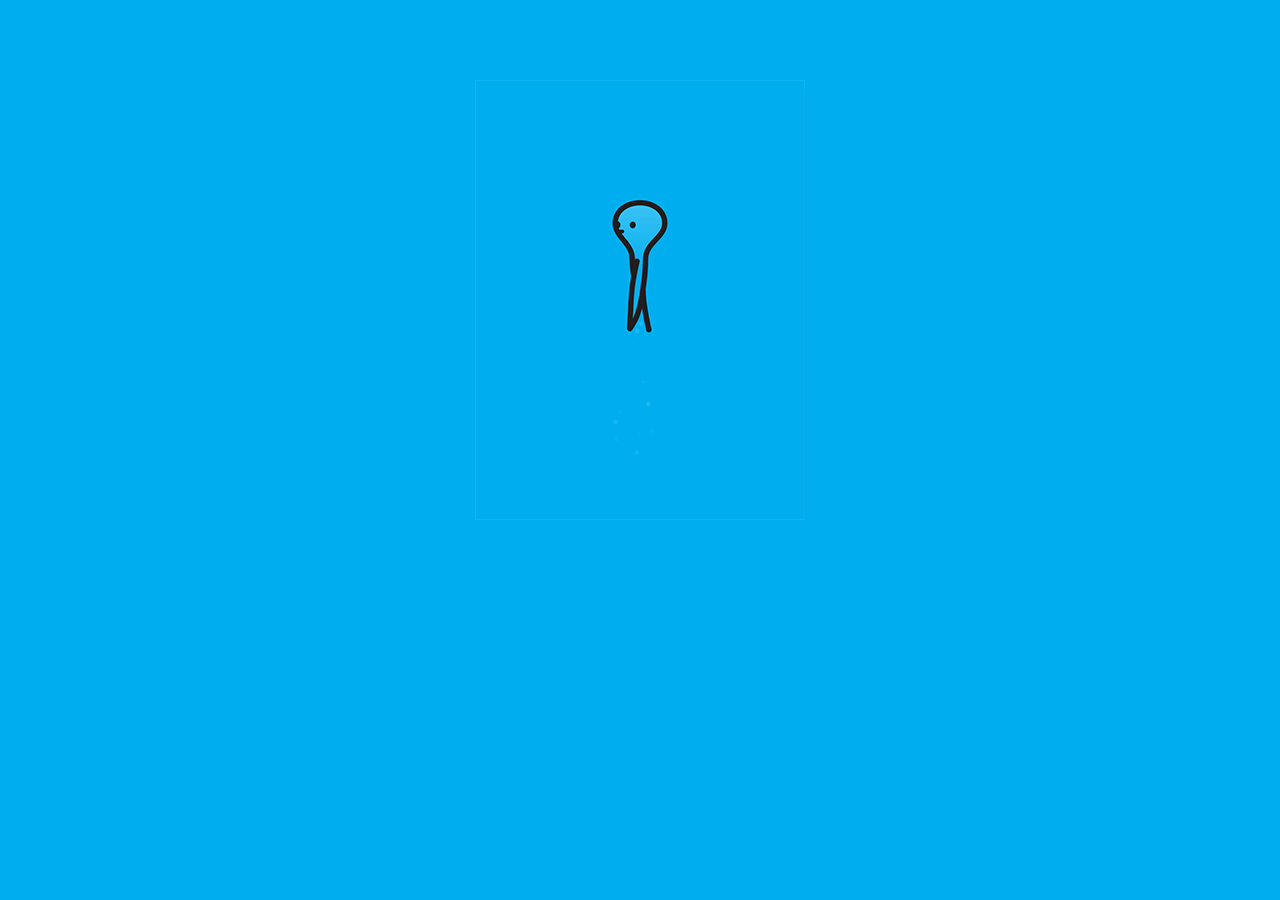
<file: index.html>
<!DOCTYPE html>
<html>
<head>
    <meta charset="utf-8">
    <meta name="viewport" content="initial-scale=1.0, maximum-scale=1.0, user-scalable=no" />
    <title>index页面</title>
	<meta name="apple-mobile-web-app-capable" content="yes">
	<meta name="apple-mobile-web-app-status-bar-style" content="black">
	<link rel="stylesheet" href="css/mui.min.css">
    <script type="text/javascript">
    	
   		document.addEventListener('plusready', function(){
   			//console.log("所有plus api都应该在此事件发生后调用，否则会出现plus is undefined。"
   			plus.screen.lockOrientation('portrait-primary');
   		});
   		
    </script>
	<style>
		#map {
			width: 100%;
			position: fixed;
			top: 0px;
			bottom: 0;
			line-height: 200px;
			text-align: center;
			background: #00ADEE;
		}
		
		#map img{
			transform:rotate(270deg);
			position: absolute;
			top: 15%;
			left: 50%;
			margin-left:-220px ;
		}
		.ipos {
			background: no-repeat center center url([data-uri]);
			background-size: 50px 44px;
		}
		
	</style>
</head>
<body>
	<div id="map">
		<img src="img/loading.gif" />
	</div>
	<script src="js/mui.min.js"></script>
	<script src="js/util.js"></script>
	<script src="js/app.js"></script>
	<script>
		(function(){
			mui.init({
				statusBarBackground: '#f7f7f7',
				swipeBack:true	//启用右滑关闭功能
			});
			//平台判断,(只有IOS支持的功能要在Android平台隐藏)
			if(mui.os.android){
				
			}
			/* 地图加载所需变量 */
			var ws=null,wo=null;
			var em=null,map=null,pcebter=null;
			var currentGeolocation=null;
			
			mui.plusReady(function () {
				//仅支持竖屏显示
				plus.screen.lockOrientation('portrait-primary');
			    //读取本地存储,检查是否为首次启动
				/* var showGuide=plus.storage.getItem('lauchFlag'); */
				em=document.getElementById("map");
				plus.geolocation.getCurrentPosition(function(p){
					mapLoad(p.coords.latitude,p.coords.longitude);
					mui.openWindow({
						id:'guide',
						url:'html/guide.html',
						styles:{
							popGesture:'none'
						},
						show:{
							aniShow:'none'
						},
						waiting:{
							autoShow:false
						}
					});
					//延迟的关系,优先打开启动导航页面,避免资源争夺
					setTimeout(function(){
						//预加载
						preLoad();
					},200);
				},function(e){
					mui.alert('地图定位失败，将加载默认地图位置');
					mapLoad(22.682318,114.068162);
					mui.openWindow({
						id:'guide',
						url:'html/guide.html',
						styles:{
							popGesture:'none'
						},
						show:{
							aniShow:'none'
						},
						waiting:{
							autoShow:false
						}
					});
					//延迟的关系,优先打开启动导航页面,避免资源争夺
					setTimeout(function(){
						//预加载
						preLoad();
					},200);
				})

				
				//
				var self=plus.webview.currentWebview(),
					leftPos=Math.ceil((window.innerWidth-60)/2);	//设置凸起大图标为水平居中
					
				/**
				 * drawNativeIcon绘制带边框的半圆，
				 * 实现原理：
				 * id为bg的tag创建带边框的圆
				 * id为bg2的tag创建白色矩形遮住圆下半部分，只显示凸起带边框部分
				 * id为iconBg的红色背景图
				 * id为icon的字体图标
				 * 注意创建先后顺序
				 */
				
				var drawNativeIcon = util.drawNative('icon', {
					bottom: '5px',
					left: leftPos + 'px',
					width: '60px',
					height: '60px'
				}, [{
					tag: 'rect',
					id: 'bg',
					position: {
						top: '1px',
						left: '0px',
						width: '100%',
						height: '100%'
					},
					rectStyles: {
						color: '#fff',
						radius: '50%',
						borderColor: '#ccc',
						borderWidth: '1px'
					}
				}, {
					tag: 'rect',
					id: 'bg2',
					position: {
						bottom: '-0.5px',
						left: '0px',
						width: '100%',
						height: '45px'
					},
					rectStyles: {
						color: '#fff'
					}
				}, {
					tag: 'rect',
					id: 'iconBg',
					position: {
						top: '5px',
						left: '5px',
						width: '50px',
						height: '50px'
					},
					rectStyles: {
						color: '#d74b28',
						radius: '50%'
					}
				}, {
					tag: 'font',
					id: 'icon',
					text: '\ue6c9', //此为字体图标Unicode码'\e600'转换为'\ue600'
					position: {
						top: '0px',
						left: '5px',
						width: '50px',
						height: '100%'
					},
					textStyles: {
						fontSrc: '_www/fonts/iconfont.ttf',
						align: 'center',
						color: '#fff',
						size: '30px'
					}
				}]);
				// append 到父webview中
				self.append(drawNativeIcon);
				
				//自定义监听图标点击事件
				var active_color = '#fff';
				drawNativeIcon.addEventListener('click', function(e) {
					map.getUserLocation(function(state,point){
						if(state==0){
							plus.maps.Map.reverseGeocode(point,{},function(event){
								if ( plus.os.name == "Android" ){
									mui.confirm('获取您的位置信息是: \n'+event.address+'\n是否将位置信息发送给您的紧急联系人','人人社区',['是','否'],function(e){
										if(e.index==0){
											//获取紧急联系人信息
											var uid=app.getSettings().currentUser;
											if(!uid){
												plus.nativeUI.toast('未检测到已登录用户，请先行登录');
												return
											}
											app.contactGet(uid,function(status,message){
												if(!status){
													plus.nativeUI.toast('未查询到您的紧急联系人');
													return
												}
												var msg=plus.messaging.createMessage(plus.messaging.TYPE_SMS);
												msg.to=[message.contactPhone];
												msg.body='我通过《人人社区》向您发来位置信息：\n'+event.address+'\n您的这位朋友也许需要您的帮助，请及时联系---人人社区。'
												msg.client=true;
												plus.messaging.sendMessage(msg);
												
											})
										}
									})
								}else{
									mui.alert('获取您的位置信息是: \n'+event.address,'人人社区');
								}
							},function(e){
								H5Geolocation();
							})
						}else{
							H5Geolocation();
						}
					})
					// 重绘字体颜色
					if(active_color == '#fff') {
						drawNativeIcon.drawText('\ue6c9', {}, {
							fontSrc: '_www/fonts/iconfont.ttf',
							align: 'center',
							color: '#000',
							size: '30px'
						}, 'icon');
						active_color = '#000';
					} else {
						drawNativeIcon.drawText('\ue6c9', {}, {
							fontSrc: '_www/fonts/iconfont.ttf',
							align: 'center',
							color: '#fff',
							size: '30px'
						}, 'icon');
						active_color = '#fff';
					}
				
				});
				// 中间凸起图标绘制及监听点击完毕
				
				//创建webview窗口,并初始化
				var aniShow={};
				util.initSubpage(aniShow);
				
				var nview=plus.nativeObj.View.getViewById('tabBar'),	//查找指定标示的WebviewObject窗口
					activePage=plus.webview.currentWebview(),	//当前窗口的WebviewObject对象
					targetPage,
					subpages=util.options.subpages,
					pageW=window.innerWidth,
					currentIndex=0;
					
				/**
				 * 根据判断view控件点击位置判断切换的tab
				 */
				nview.addEventListener('click',function(e){
					var clientX=e.clientX;
					if(clientX>0&&clientX<=parseInt(pageW*0.33)){
						currentIndex=0;
					}else{
						currentIndex=1;
					}
					//匹配对应tab窗口
					if(currentIndex>0){
						targetPage=plus.webview.getWebviewById(subpages[currentIndex-1]);
					}else{
						targetPage=plus.webview.currentWebview();
					}
					
					if(targetPage==activePage){
						return;
					}
					
					//底部选项卡切换
					util.toggleNview(currentIndex);
					//子页面切换
					util.changeSubpage(targetPage,activePage,aniShow);
					//更新当前活跃的页面
					activePage=targetPage;
				});
			})
			
			//初始化,并预加载
			function preLoad(){
				var menu_style={
					left:"-70%",
					width:"70%",
					popGesture:"none",
					render:"always"
				}
				
				if(mui.os.ios){
					menu_style.zindex=-1;		
				}	
			}
			
			//加载地图
			function mapLoad(latitude,longitude){
				if(!em||ws){return};
				//获取窗口对象
				ws=plus.webview.currentWebview();
				wo=ws.opener();
				pcenter=new plus.maps.Point(longitude,latitude);
				setTimeout(function(){
					map=new plus.maps.Map('map');
					map.centerAndZoom(pcenter,13);
					map.showUserLocation(true);
					creatMarker(latitude,longitude);
					//创建子窗口
					// createSubview();
				},300);
				ws.show("pop-in");
			}
			function creatMarker(latitude,longitude){
				var marker=new plus.maps.Marker(new plus.maps.Point(latitude,longitude));
				marker.setIcon("/img/mapMarker.png");
				marker.setLabel('我的位置');
			}
			
			function createSubview(){
				// 创建加载内容窗口
				/* var topoffset='44px';
				if(plus.navigator.isImmersedStatusbar()){// 兼容immersed状态栏模式
					topoffset=(Math.round(plus.navigator.getStatusbarHeight())+44)+'px';
				}
				var wsub=plus.webview.create('maps_map_sub.html','sub',{top:topoffset,height:'60px',position:'absolute',scrollIndicator:'none',background:'transparent'});
				ws.append(wsub); */
			}
			
			//当无法通过map控件对象获取定位时,尝试通过H5的geolocation获取
			function H5Geolocation(){
				plus.geolocation.getCurrentPosition(function(location){
					if ( plus.os.name == "Android" ){
						mui.confirm('获取您的位置信息是: \n'+location.address+'\n是否将位置信息发送给您的紧急联系人','人人社区',['是','否'],function(e){
							if(e.index==0){
								//获取紧急联系人信息
								var uid=app.getSettings().currentUser;
								if(!uid){
									plus.nativeUI.toast('未检测到已登录用户，请先行登录');
									return
								}
								app.contactGet(uid,function(status,message){
									if(!status){
										plus.nativeUI.toast('未查询到您的紧急联系人');
										return
									}
									var msg=plus.messaging.createMessage(plus.messaging.TYPE_SMS);
									msg.to=[message.contactPhone];
									msg.body='我通过《人人社区》向您发来位置信息：\n'+location.address+'\n您的这位朋友也许需要您的帮助，请及时联系---人人社区。'
									msg.client=true;
									plus.messaging.sendMessage(msg);
									
								})
							}
						})
					}else{
						mui.alert('获取您的位置信息是: \n'+location.address,'人人社区');
					}
				},function(error){
					mui.alert('无法获取您的位置，请检查网络状况及是否开启了手机定位，并稍候再试','人人社区');
				})
			}
			
		})();
	</script>
</body>
</html>
</file>
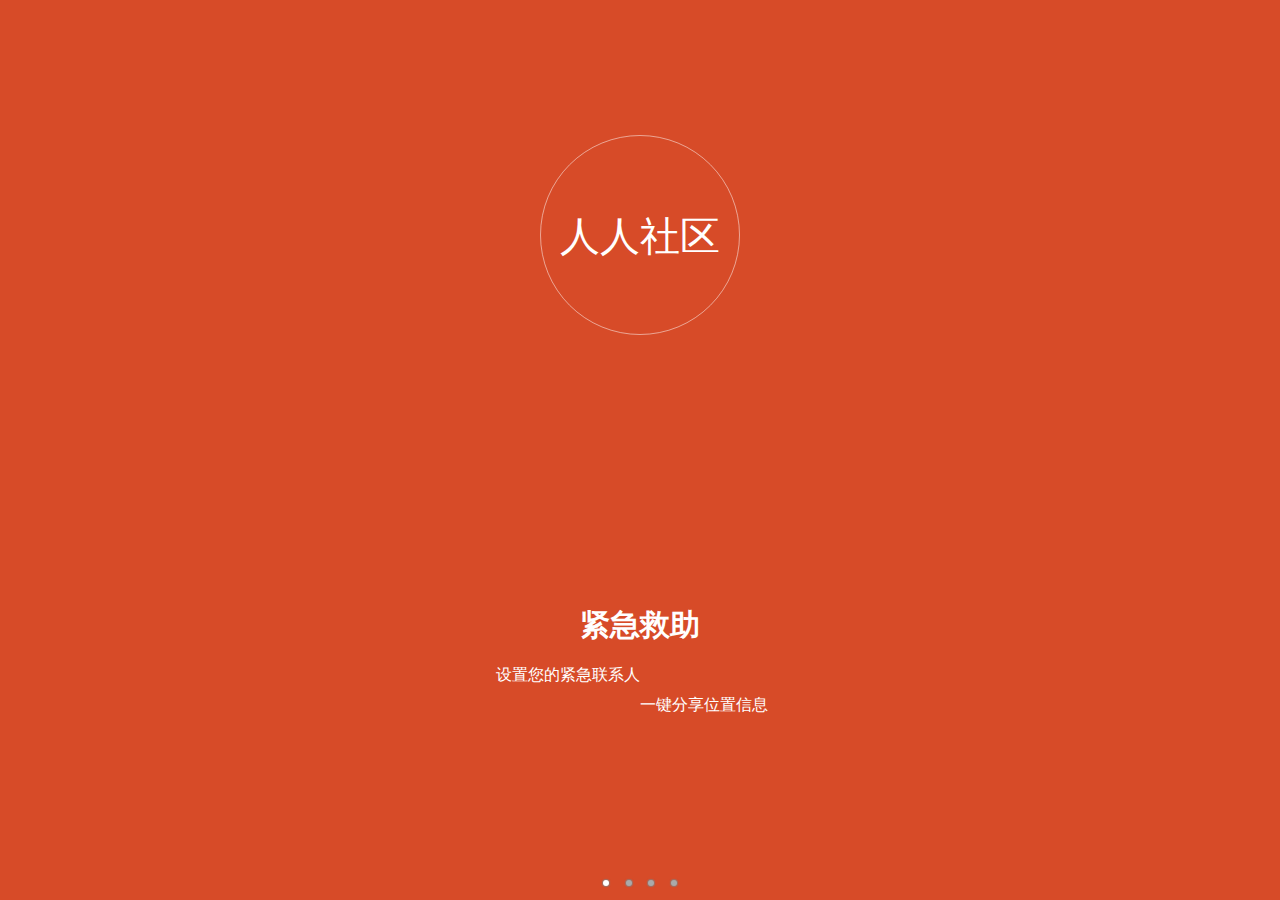
<file: html/guide.html>
<!DOCTYPE html>
<html>

	<head>
		<meta charset="utf-8">
		<title>Hello MUI</title>
		<meta name="viewport" content="width=device-width, initial-scale=1,maximum-scale=1,user-scalable=no">
		<meta name="apple-mobile-web-app-capable" content="yes">
		<meta name="apple-mobile-web-app-status-bar-style" content="black">

		<link rel="stylesheet" href="../css/mui.min.css">
		<style>
			#close {
				position: absolute;
				width: 160px;
				left: 50%;
				margin-left: -80px;
				bottom: 15%;
				padding: 10px;
				color: #fff;
				border-color: #fff;
			}
			.item-logo {
				width: 100%;
				height: 100%;
				position: relative;
			}
			.item-logo a {
				width: 200px;
				height: 200px;
				display: block;
				border: 1px solid #FFFFFF;
				border-color: rgba(255, 255, 255, 0.5);
				text-align: center;
				line-height: 200px;
				border-radius: 50%;
				font-size: 40px;
				color: #fff;
				position: absolute;
				top: 15%;
				left: 50%;
				margin-left: -100px;
			}
			.animate {
				position: absolute;
				left: 0;
				bottom: 20%;
				width: 100%;
				color: #FFFFFF;
				display: -moz-box;
			}
			.animate h2 {
				text-align: center;
				margin-bottom: 20px;
			}
			.animate li {
				width: 50%;
				height: 30px;
				line-height: 30px;
				list-style: none;
				font-size: 16px;
				text-align: right;
			}
			.animate li:nth-child(3) {
				text-align: left;
				float: right;
			}
			.animated {
				-webkit-animation-duration: 1s;
				-webkit-animation-play-state: paused;
				-webkit-animation-fill-mode: both;
			}
			.guide-show .bounceInDown {
				-webkit-animation-name: bounceInDown;
				-webkit-animation-play-state: running;
				-webkit-animation-delay: 1s;
				display: block;
			}
			.guide-show .bounceInLeft {
				-webkit-animation-name: bounceInLeft;
				display: block;
				-webkit-animation-play-state: running;
			}
			.guide-show .bounceInRight {
				-webkit-animation-name: bounceInRight;
				display: block;
				-webkit-animation-play-state: running;
				-webkit-animation-delay: 0.5s;
			}
			@-webkit-keyframes bounceInDown {
				0%, 60%, 75%, 90%, 100% {
					-webkit-animation-timing-function: cubic-bezier(0.215, 0.610, 0.355, 1.000);
					animation-timing-function: cubic-bezier(0.215, 0.610, 0.355, 1.000);
				}
				0% {
					opacity: 0;
					-webkit-transform: translate3d(0, -3000px, 0);
					transform: translate3d(0, -3000px, 0);
				}
				60% {
					opacity: 1;
					-webkit-transform: translate3d(0, 25px, 0);
					transform: translate3d(0, 25px, 0);
				}
				75% {
					-webkit-transform: translate3d(0, -5px, 0);
					transform: translate3d(0, -5px, 0);
				}
				90% {
					-webkit-transform: translate3d(0, 3px, 0);
					transform: translate3d(0, 3px, 0);
				}
				100% {
					-webkit-transform: none;
					transform: none;
				}
			}
			@-webkit-keyframes bounceInLeft {
				0%, 60%, 75%, 90%, 100% {
					-webkit-animation-timing-function: cubic-bezier(0.215, 0.610, 0.355, 1.000);
					animation-timing-function: cubic-bezier(0.215, 0.610, 0.355, 1.000);
				}
				0% {
					opacity: 0;
					-webkit-transform: translate3d(-3000px, 0, 0);
					transform: translate3d(-3000px, 0, 0);
				}
				60% {
					opacity: 1;
					-webkit-transform: translate3d(25px, 0, 0);
					transform: translate3d(25px, 0, 0);
				}
				75% {
					-webkit-transform: translate3d(-10px, 0, 0);
					transform: translate3d(-10px, 0, 0);
				}
				90% {
					-webkit-transform: translate3d(5px, 0, 0);
					transform: translate3d(5px, 0, 0);
				}
				100% {
					-webkit-transform: none;
					transform: none;
				}
			}
			@-webkit-keyframes bounceInRight {
				0%, 60%, 75%, 90%, 100% {
					-webkit-animation-timing-function: cubic-bezier(0.215, 0.610, 0.355, 1.000);
					animation-timing-function: cubic-bezier(0.215, 0.610, 0.355, 1.000);
				}
				0% {
					opacity: 0;
					-webkit-transform: translate3d(3000px, 0, 0);
					transform: translate3d(3000px, 0, 0);
				}
				60% {
					opacity: 1;
					-webkit-transform: translate3d(-25px, 0, 0);
					transform: translate3d(-25px, 0, 0);
				}
				75% {
					-webkit-transform: translate3d(10px, 0, 0);
					transform: translate3d(10px, 0, 0);
				}
				90% {
					-webkit-transform: translate3d(-5px, 0, 0);
					transform: translate3d(-5px, 0, 0);
				}
				100% {
					-webkit-transform: none;
					transform: none;
				}
			}
		</style>
	</head>

	<body>
		<div id="slider" class="mui-slider mui-fullscreen" style="background-color: black;">
			<div class="mui-slider-group">
				<!-- 第一张 -->
				<div class="mui-slider-item">
					<div class="item-logo" style="background-color: #D74B28">
						<a href="#">
						人人社区
						</a>
						<div class="animate guide-show">
							<h2 class="animated bounceInDown">紧急救助</h2>
							<li class="animated bounceInLeft">设置您的紧急联系人</li>
							<li class="animated bounceInLeft">一键分享位置信息</li>
						</div>
					</div>
				</div>
				<!-- 第二张 -->
				<div class="mui-slider-item">
					<div class="item-logo" style="background-color: #02C1ED;">
						<a href="#">
						人人社区
						</a>
						<div id="tips-2" class="animate mui-hidden">
							<h2 class="animated bounceInDown">地图与实事位置</h2>
							<li class="animated bounceInRight">获取位置信息</li>
							<li class="animated bounceInLeft">发送位置信息给家人</li>
						</div>
					</div>
				</div>
				<!-- 第三张 -->
				<div class="mui-slider-item">
					<div class="item-logo" style="background-color: #67C962;">
						<a href="#">
						人人社区
						</a>
						<div id="tips-3" class="animate mui-hidden">
							<h2 class="animated bounceInDown">急救档案</h2>
							<li class="animated bounceInLeft">存储您的急救信息</li>
						</div>
					</div>
				</div>
				<!-- 第四张 -->
				<div class="mui-slider-item">
					<div class="item-logo" style="background-color: #FCD208;">
						<a href="#">
						人人社区
						</a>
						<div class="animate">
							<button id='close' class="mui-btn mui-btn-warning mui-btn-outlined">立即体验</button>
						</div>
					</div>
				</div>
			</div>
			<div class="mui-slider-indicator">
				<div class="mui-indicator mui-active"></div>
				<div class="mui-indicator"></div>
				<div class="mui-indicator"></div>
				<div class="mui-indicator"></div>
			</div>
		</div>
		<script src="../js/mui.min.js"></script>
		<script>
			mui.back = function() {};
			mui.plusReady(function() {
				if(mui.os.ios){
					plus.navigator.setFullscreen(true);
				}
				plus.navigator.closeSplashscreen();
			});
			//立即体验按钮点击事件
			document.getElementById("close").addEventListener('tap', function(event) {
				/* plus.storage.setItem("lauchFlag", "true"); */
				plus.navigator.setFullscreen(false);
				plus.webview.currentWebview().close();
			}, false);
			//图片切换时，触发动画
			document.querySelector('.mui-slider').addEventListener('slide', function(event) {
			 	//注意slideNumber是从0开始的；
			 	var index = event.detail.slideNumber+1;
			 	if(index==2||index==3){
			 		var item = document.getElementById("tips-"+index);
			 		if(item.classList.contains("mui-hidden")){
			 			item.classList.remove("mui-hidden");
			 			item.classList.add("guide-show");
			 		}
			 	}
			});
			
		</script>
	</body>

</html>
</file>
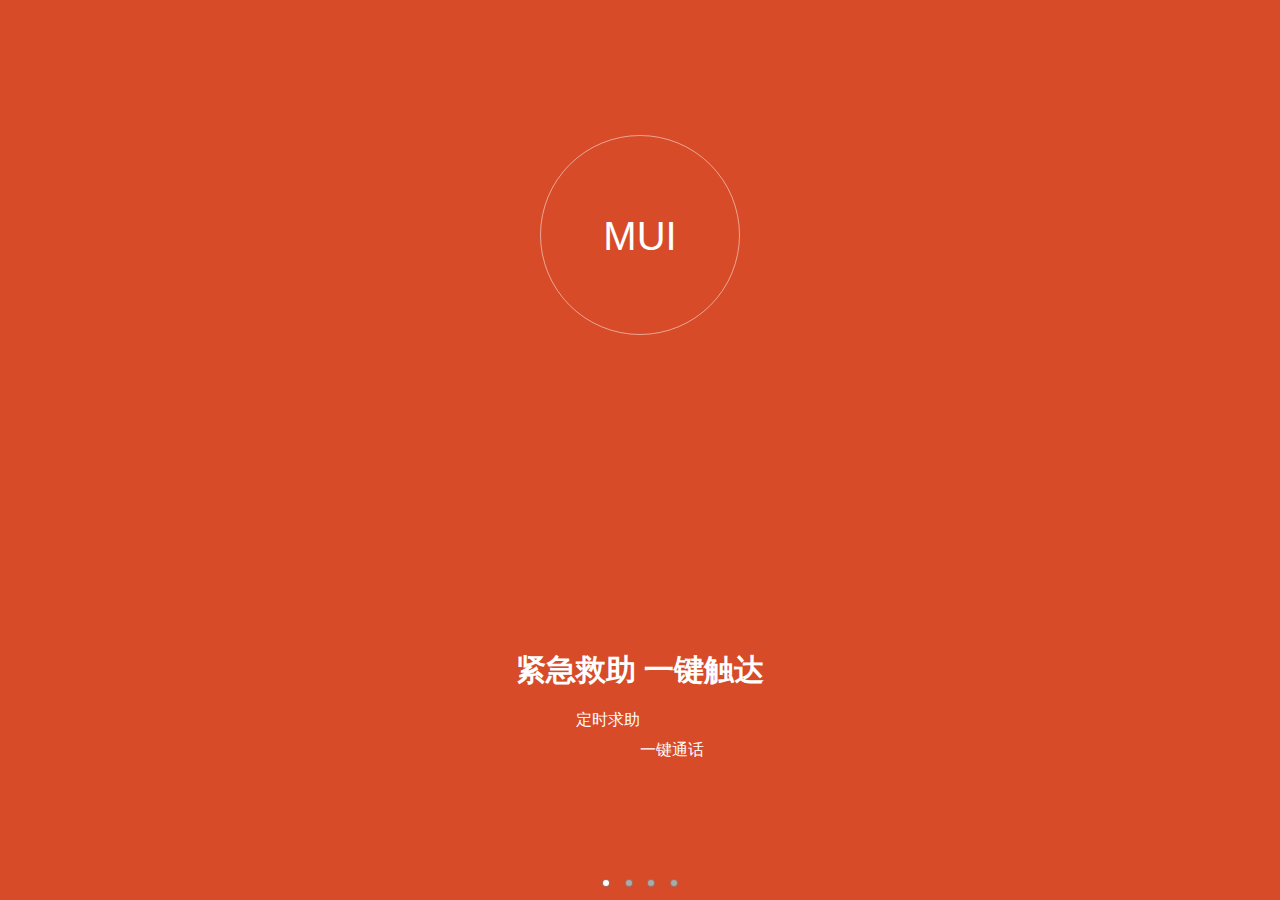
<file: pages/guide.html>
<!DOCTYPE html>
<html>

	<head>
		<meta charset="utf-8">
		<title>Hello MUI</title>
		<meta name="viewport" content="width=device-width, initial-scale=1,maximum-scale=1,user-scalable=no">
		<meta name="apple-mobile-web-app-capable" content="yes">
		<meta name="apple-mobile-web-app-status-bar-style" content="black">

		<link rel="stylesheet" href="../css/mui.min.css">
		<style>
			#close {
				position: absolute;
				width: 160px;
				left: 50%;
				margin-left: -80px;
				bottom: 15%;
				padding: 10px;
				color: #fff;
				border-color: #fff;
			}
			.item-logo {
				width: 100%;
				height: 100%;
				position: relative;
			}
			.item-logo a {
				width: 200px;
				height: 200px;
				display: block;
				border: 1px solid #FFFFFF;
				border-color: rgba(255, 255, 255, 0.5);
				text-align: center;
				line-height: 200px;
				border-radius: 50%;
				font-size: 40px;
				color: #fff;
				position: absolute;
				top: 15%;
				left: 50%;
				margin-left: -100px;
			}
			.animate {
				position: absolute;
				left: 0;
				bottom: 15%;
				width: 100%;
				color: #fff;
				display: -moz-box;
			}
			.animate h2 {
				text-align: center;
				margin-bottom: 20px;
			}
			.animate li {
				width: 50%;
				height: 30px;
				line-height: 30px;
				list-style: none;
				font-size: 16px;
				text-align: right;
			}
			.animate li:nth-child(3) {
				text-align: left;
				float: right;
			}
			.animated {
				-webkit-animation-duration: 1s;
				-webkit-animation-play-state: paused;
				-webkit-animation-fill-mode: both;
			}
			.guide-show .bounceInDown {
				-webkit-animation-name: bounceInDown;
				-webkit-animation-play-state: running;
				-webkit-animation-delay: 1s;
				display: block;
			}
			.guide-show .bounceInLeft {
				-webkit-animation-name: bounceInLeft;
				display: block;
				-webkit-animation-play-state: running;
			}
			.guide-show .bounceInRight {
				-webkit-animation-name: bounceInRight;
				display: block;
				-webkit-animation-play-state: running;
				-webkit-animation-delay: 0.5s;
			}
			@-webkit-keyframes bounceInDown {
				0%, 60%, 75%, 90%, 100% {
					-webkit-animation-timing-function: cubic-bezier(0.215, 0.610, 0.355, 1.000);
					animation-timing-function: cubic-bezier(0.215, 0.610, 0.355, 1.000);
				}
				0% {
					opacity: 0;
					-webkit-transform: translate3d(0, -3000px, 0);
					transform: translate3d(0, -3000px, 0);
				}
				60% {
					opacity: 1;
					-webkit-transform: translate3d(0, 25px, 0);
					transform: translate3d(0, 25px, 0);
				}
				75% {
					-webkit-transform: translate3d(0, -5px, 0);
					transform: translate3d(0, -5px, 0);
				}
				90% {
					-webkit-transform: translate3d(0, 3px, 0);
					transform: translate3d(0, 3px, 0);
				}
				100% {
					-webkit-transform: none;
					transform: none;
				}
			}
			@-webkit-keyframes bounceInLeft {
				0%, 60%, 75%, 90%, 100% {
					-webkit-animation-timing-function: cubic-bezier(0.215, 0.610, 0.355, 1.000);
					animation-timing-function: cubic-bezier(0.215, 0.610, 0.355, 1.000);
				}
				0% {
					opacity: 0;
					-webkit-transform: translate3d(-3000px, 0, 0);
					transform: translate3d(-3000px, 0, 0);
				}
				60% {
					opacity: 1;
					-webkit-transform: translate3d(25px, 0, 0);
					transform: translate3d(25px, 0, 0);
				}
				75% {
					-webkit-transform: translate3d(-10px, 0, 0);
					transform: translate3d(-10px, 0, 0);
				}
				90% {
					-webkit-transform: translate3d(5px, 0, 0);
					transform: translate3d(5px, 0, 0);
				}
				100% {
					-webkit-transform: none;
					transform: none;
				}
			}
			@-webkit-keyframes bounceInRight {
				0%, 60%, 75%, 90%, 100% {
					-webkit-animation-timing-function: cubic-bezier(0.215, 0.610, 0.355, 1.000);
					animation-timing-function: cubic-bezier(0.215, 0.610, 0.355, 1.000);
				}
				0% {
					opacity: 0;
					-webkit-transform: translate3d(3000px, 0, 0);
					transform: translate3d(3000px, 0, 0);
				}
				60% {
					opacity: 1;
					-webkit-transform: translate3d(-25px, 0, 0);
					transform: translate3d(-25px, 0, 0);
				}
				75% {
					-webkit-transform: translate3d(10px, 0, 0);
					transform: translate3d(10px, 0, 0);
				}
				90% {
					-webkit-transform: translate3d(-5px, 0, 0);
					transform: translate3d(-5px, 0, 0);
				}
				100% {
					-webkit-transform: none;
					transform: none;
				}
			}
		</style>
	</head>

	<body>
		<div id="slider" class="mui-slider mui-fullscreen" style="background-color: black;">
			<div class="mui-slider-group">
				<!-- 第一张 -->
				<div class="mui-slider-item">
					<div class="item-logo" style="background-color: #D74B28">
						<a href="#">
						MUI
						</a>
						<div class="animate guide-show">
							<h2 class="animated bounceInDown">紧急救助 一键触达</h2>
							<li class="animated bounceInLeft">定时求助</li>
							<li class="animated bounceInRight">一键通话</li>
						</div>
					</div>
				</div>
				<!-- 第二张 -->
				<div class="mui-slider-item">
					<div class="item-logo" style="background-color: #02C1ED;">
						<a href="#">
						MUI
						</a>
						<div id="tips-2" class="animate mui-hidden">
							<h2 class="animated bounceInDown">实事位置与轨迹</h2>
							<li class="animated bounceInLeft">发送位置信息给家人</li>
							<!-- <li class="animated bounceInRight">补充Android特有样式</li> -->
						</div>
					</div>
				</div>
				<!-- 第三张 -->
				<div class="mui-slider-item">
					<div class="item-logo" style="background-color: #67C962;">
						<a href="#">
						MUI
						</a>
						<div id="tips-3" class="animate mui-hidden">
							<h2 class="animated bounceInDown">定时提醒</h2>
						</div>
					</div>
				</div>
				<!-- 第四张 -->
				<div class="mui-slider-item">
					<div class="item-logo" style="background-color: #FCD208;">
						<a href="#">
						MUI
						</a>
						<div class="animate">
							<button id='close' class="mui-btn mui-btn-warning mui-btn-outlined">立即体验</button>
						</div>
					</div>
				</div>
			</div>
			<div class="mui-slider-indicator">
				<div class="mui-indicator mui-active"></div>
				<div class="mui-indicator"></div>
				<div class="mui-indicator"></div>
				<div class="mui-indicator"></div>
			</div>
		</div>
		<script src="../js/mui.min.js"></script>
		<script>
			mui.back = function() {};
			mui.plusReady(function() {
				if(mui.os.ios){
					plus.navigator.setFullscreen(true);
				}
				plus.navigator.closeSplashscreen();
			});
			//立即体验按钮点击事件
			document.getElementById("close").addEventListener('tap', function(event) {
				plus.storage.setItem("lauchFlag", "true");
				plus.navigator.setFullscreen(false);
				plus.webview.currentWebview().close();
			}, false);
			//图片切换时，触发动画
			document.querySelector('.mui-slider').addEventListener('slide', function(event) {
			 	//注意slideNumber是从0开始的；
			 	var index = event.detail.slideNumber+1;
			 	if(index==2||index==3){
			 		var item = document.getElementById("tips-"+index);
			 		if(item.classList.contains("mui-hidden")){
			 			item.classList.remove("mui-hidden");
			 			item.classList.add("guide-show");
			 		}
			 	}
			});
			
		</script>
	</body>

</html>
</file>
